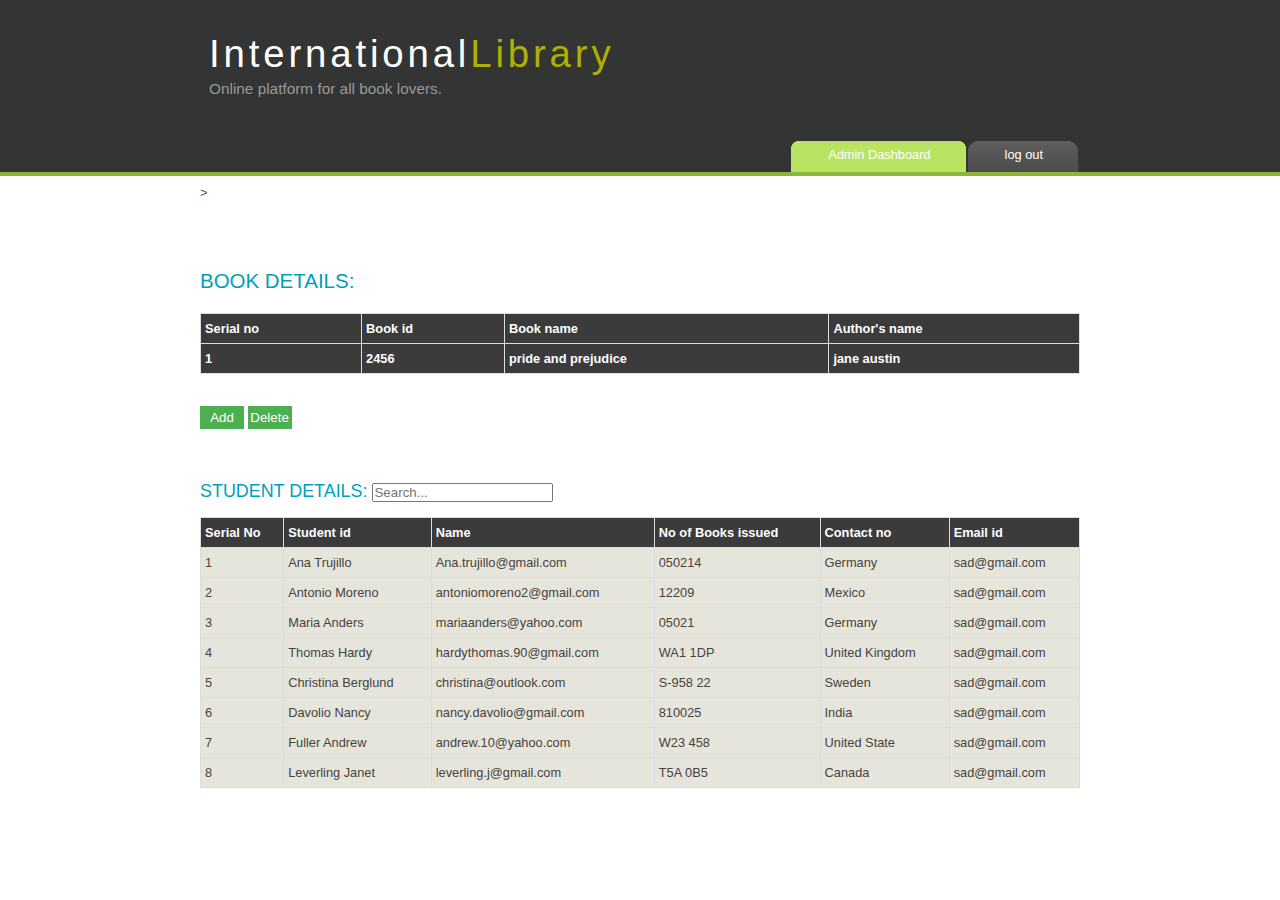
<file: simplestyle_banner/admin dashboard.html>
<!DOCTYPE HTML>
<html>
<head>
<title>International Library</title>
<meta name="description" content="website description" />
<meta name="keywords" content="website keywords, website keywords" />
<meta http-equiv="content-type" content="text/html; charset=windows-1252" />
<link rel="stylesheet" type="text/css" href="style/style.css" />
<script src="index.js"></script>
<head>

<link rel="stylesheet" href="https://cdnjs.cloudflare.com/ajax/libs/font-awesome/4.7.0/css/font-
awesome.min.css">
</head>
<body>
<div id="main">
<div id="header">
<div id="logo">
<div id="logo_text">
<!-- class="logo_colour", allows you to change the colour of the text -->
<h1><a href="index.html">International<span class="logo_colour">Library</span></a></h1>
<h2>Online platform for all book lovers.</h2>
</div>
</div>
<div id="menubar">
<ul id="menu">
<li class="selected"><a href="Admin Dashboard.html">Admin Dashboard</a></li>
<li><a href="admin login.html">log out</a></li>
</ul>
<br></br>
<br>></br>


<style>
table {
  font-family: arial, sans-serif;
  border-collapse: collapse;
  width: 100%;
}

td, th {
  border: 1px solid #dddddd;
  text-align: left;
  padding: 8px;
}

tr:nth-child(even) {
  background-color: #dddddd;
}
</style>
</head>
<body>
  <br></br>
  <br></br>
<h2>BOOK DETAILS:</h2>

<table id="myTable">
  <tr>
    <th>Serial no</th>
    <th>Book id</th>
    <th>Book name</th>
    <th>Author's name</th>
  </tr>
  <tr>
    <th>1</th>
    <th>2456</th>
    <th>pride and prejudice</th>
    <th>jane austin</th>
  </tr>
</table>
<button onclick="myCreateFunction()">Add</button>
<button onclick="myDeleteFunction()">Delete</button>
<br></br>
<br></br>
     <h3>
            <span>STUDENT DETAILS:</span>
            <input type="search" placeholder="Search..." class="form-control search-input" data-table="customers-list"/>
        </h3>
        <table class="table table-striped mt32 customers-list">
            <thead>
                <tr>
                    <th>Serial No</th>
                    <th>Student id</th>
                    <th>Name</th>
                    <th>No of Books issued</th>
                    <th>Contact no</th>
                    <th>Email id</th>
                </tr>
            </thead>
            <tbody>
                <tr>
                    <td>1</td>
                    <td>Ana Trujillo</td>
                    <td>Ana.trujillo@gmail.com</td>
                    <td>050214</td>
                    <td>Germany</td>
                    <td>sad@gmail.com</td>

                </tr>
                <tr>
                    <td>2</td>
                    <td>Antonio Moreno</td>
                    <td>antoniomoreno2@gmail.com</td>
                    <td>12209</td>
                    <td>Mexico</td>
                    <td>sad@gmail.com</td>
                </tr>
                <tr>
                    <td>3</td>
                    <td>Maria Anders</td>
                    <td>mariaanders@yahoo.com</td>
                    <td>05021</td>
                    <td>Germany</td>
                    <td>sad@gmail.com</td>
                </tr>
                <tr>
                    <td>4</td>
                    <td>Thomas Hardy</td>
                    <td>hardythomas.90@gmail.com</td>
                    <td>WA1 1DP</td>
                    <td>United Kingdom</td>
                    <td>sad@gmail.com</td>
                </tr>
                <tr>
                    <td>5</td>
                    <td>Christina Berglund</td>
                    <td>christina@outlook.com</td>
                    <td>S-958 22</td>
                    <td>Sweden</td>
                    <td>sad@gmail.com</td>
                </tr>
                <tr>
                    <td>6</td>
                    <td>Davolio Nancy</td>
                    <td>nancy.davolio@gmail.com</td>
                    <td>810025</td>
                    <td>India</td>
                    <td>sad@gmail.com</td>
                </tr>
                <tr>
                    <td>7</td>
                    <td>Fuller Andrew</td>
                    <td>andrew.10@yahoo.com</td>
                    <td>W23 458</td>
                    <td>United State</td>
                    <td>sad@gmail.com</td>
                </tr>
                <tr>
                    <td>8</td>
                    <td>Leverling Janet</td>
                    <td>leverling.j@gmail.com</td>
                    <td>T5A 0B5</td>
                    <td>Canada</td>
                    <td>sad@gmail.com</td>
                </tr>
            </tbody>
        </table>
    </div>
    <script>
        (function(document) {
            'use strict';

            var TableFilter = (function(myArray) {
                var search_input;

                function _onInputSearch(e) {
                    search_input = e.target;
                    var tables = document.getElementsByClassName(search_input.getAttribute('data-table'));
                    myArray.forEach.call(tables, function(table) {
                        myArray.forEach.call(table.tBodies, function(tbody) {
                            myArray.forEach.call(tbody.rows, function(row) {
                                var text_content = row.textContent.toLowerCase();
                                var search_val = search_input.value.toLowerCase();
                                row.style.display = text_content.indexOf(search_val) > -1 ? '' : 'none';
                            });
                        });
                    });
                }

                return {
                    init: function() {
                        var inputs = document.getElementsByClassName('search-input');
                        myArray.forEach.call(inputs, function(input) {
                            input.oninput = _onInputSearch;
                        });
                    }
                };
            })(Array.prototype);

            document.addEventListener('readystatechange', function() {
                if (document.readyState === 'complete') {
                    TableFilter.init();
                }
            });

        })(document);
        
    </script>

<script>
function myCreateFunction() {
  var table = document.getElementById("myTable");
  var row = table.insertRow(2);
  var cell1 = row.insertCell(0);
  var cell2 = row.insertCell(1);
  var cell3 = row.insertCell(2);
  var cell4 = row.insertCell(3);
  cell1.innerHTML = "2";
  cell2.innerHTML = "345";
  cell3.innerHTML = "hollow man";
  cell4.innerHTML = "ishaan gupta";
}

function myDeleteFunction() {
  document.getElementById("myTable").deleteRow(2);
}
</script>
</body>
</html>
</file>
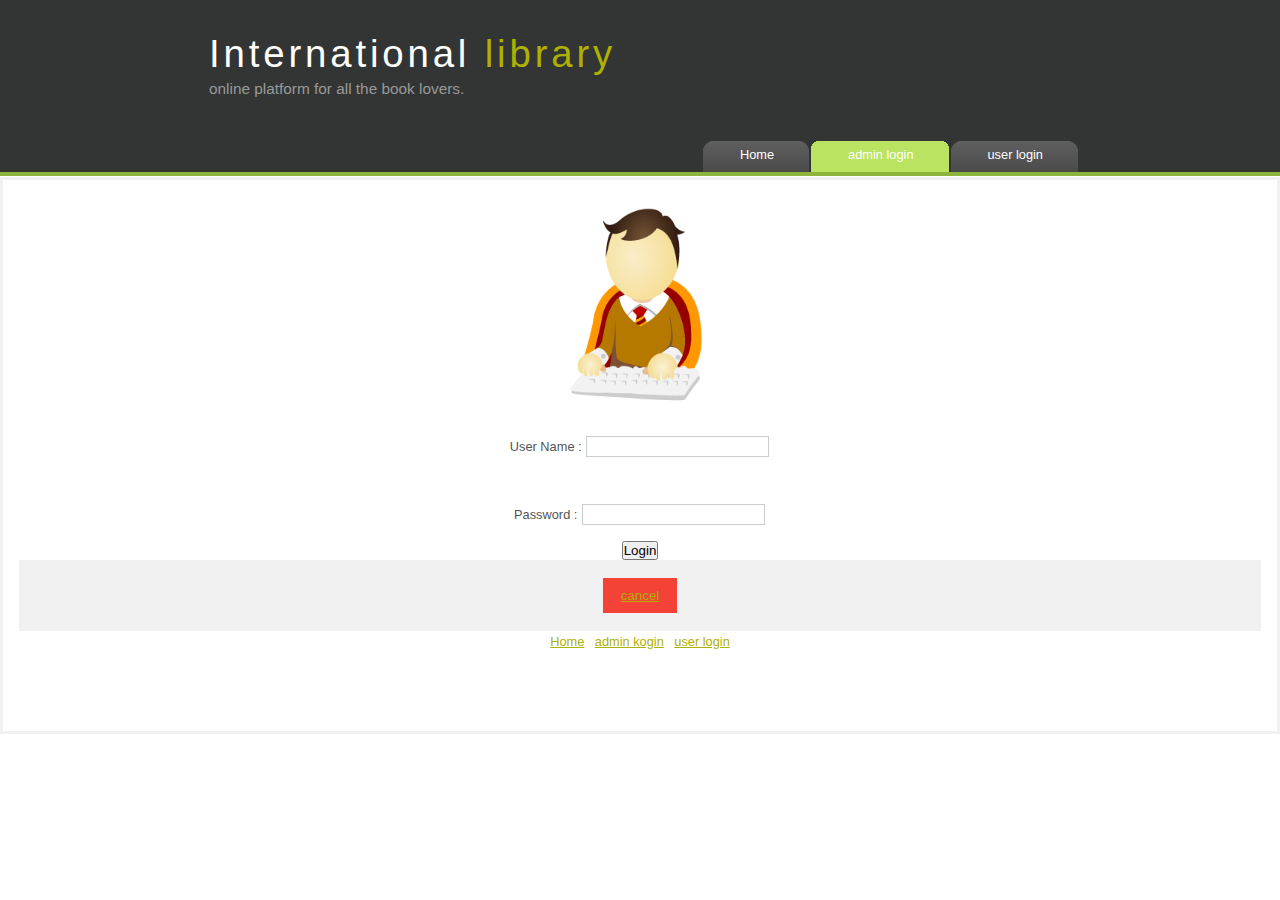
<file: simplestyle_banner/admin login.html>
<!DOCTYPE HTML>
<html>

<head>
  <title>International library</title>
  <meta name="description" content="website description" />
  <meta name="keywords" content="website keywords, website keywords" />
  <meta http-equiv="content-type" content="text/html; charset=windows-1252" />
  <link rel="stylesheet" type="text/css" href="style/style.css" />
  <script src="index.js"></script>
</head>

<body>
  <div id="main">
    <div id="header">
      <div id="logo">
        <div id="logo_text">
          <!-- class="logo_colour", allows you to change the colour of the text -->
          <h1><a href="index.html">International<span class="logo_colour"> library</span></a></h1>
          <h2>online platform for all the book lovers.</h2>
        </div>
      </div>
      <div id="menubar">
        <ul id="menu">
          <!-- put class="selected" in the li tag for the selected page - to highlight which page you're on -->
          <li><a href="index.html">Home</a></li>
          <li class="selected"><a href=adminlogin.html>admin login</a></li>
          <li><a href="user login.html">user login</a></li>
        </ul>
      </div>
    </div>
          <form action="action_page.php" method="post">
  <div class="imgcontainer">
    <img src="Manbrown2.png" width="200" height="200" alt="Avatar" class="avatar">
  </div>

  <div class="container">
    <label>User Name :</label>
<input type="text" name="username" id="username"/>
<br></br>
<br></br>
<label>Password :</label>
<input type="password" name="password" id="password"/>
<br></br>
<input type="button" value="Login" id="submit" onclick=" validate()"/>
  <div class="container" style="background-color:#f1f1f1">
    <button type="button" class="cancelbtn"><Cancel><a href="index.html">cancel</a></button>
  </div>
</form>


      <p><a href="index.html">Home</a> | <a href="admin login.html">admin kogin</a> | <a href="user login.html">user login</a> 
      <p>Copyright &copy; International library
    </div>
  </div>
</body>
</html>
</file>
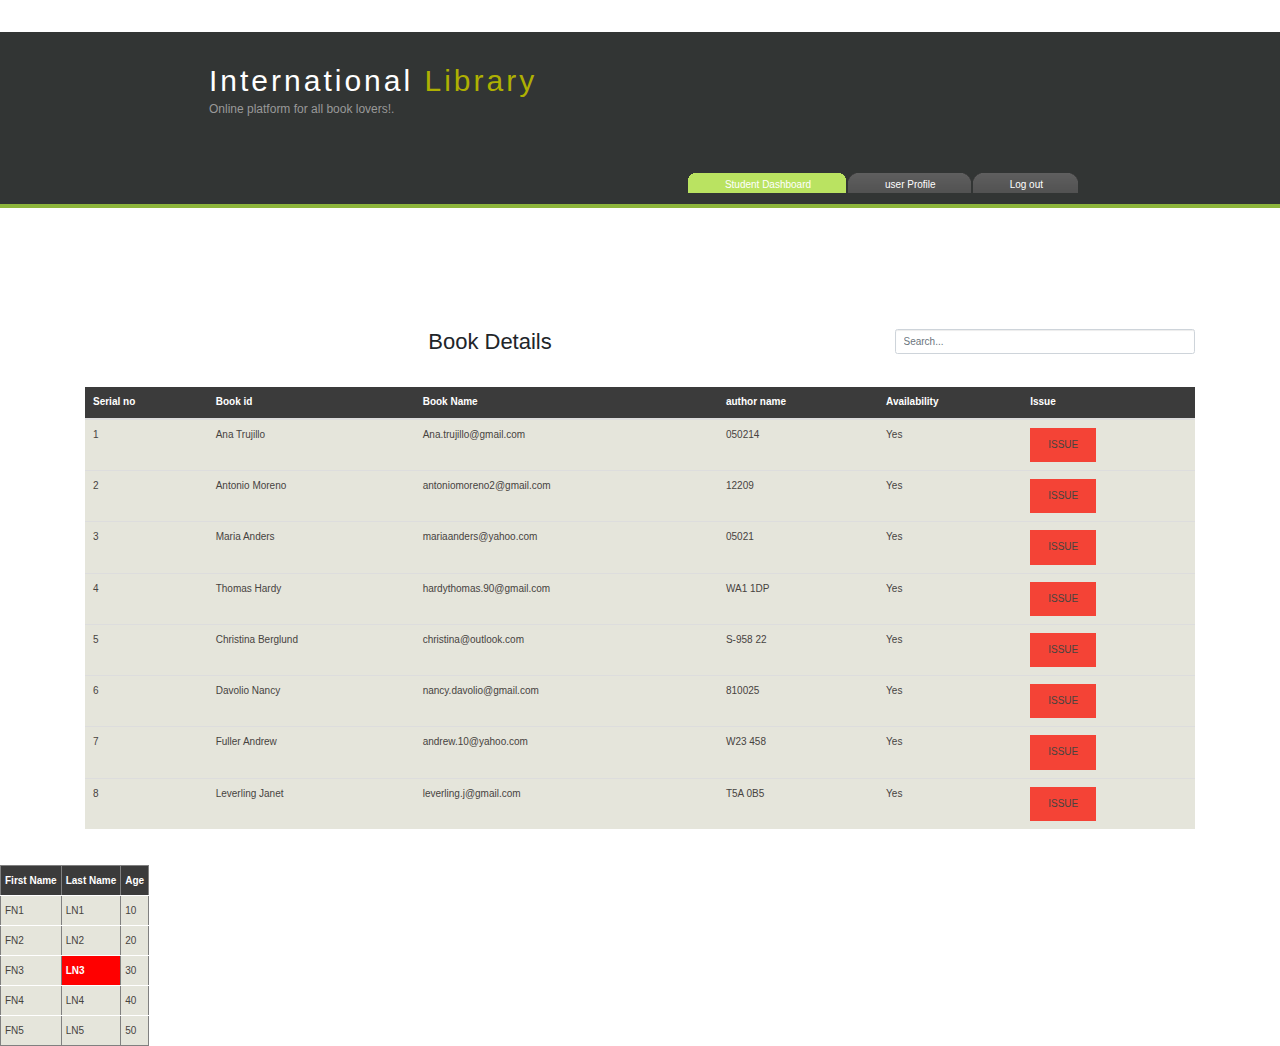
<file: simplestyle_banner/user dashboard.html>
<!DOCTYPE html>
<html lang="en-US">
<head>
     <title>International Library</title>
  <meta name="description" content="website description" />
  <meta name="keywords" content="website keywords, website keywords" />
  <meta http-equiv="content-type" content="text/html; charset=windows-1252" />
  <link rel="stylesheet" type="text/css" href="style/style.css" />
  <script src="index.js"></script>
  <meta charset="utf-8">
  <meta name="viewport" content="width=device-width, initial-scale=1">
  <link rel="stylesheet" href="https://maxcdn.bootstrapcdn.com/bootstrap/3.4.1/css/bootstrap.min.css">
  <script src="https://ajax.googleapis.com/ajax/libs/jquery/3.5.1/jquery.min.js"></script>
  <script src="https://maxcdn.bootstrapcdn.com/bootstrap/3.4.1/js/bootstrap.min.js"></script>
    <link href="https://cdnjs.cloudflare.com/ajax/libs/twitter-bootstrap/4.3.1/css/bootstrap.min.css" rel="stylesheet">
    <style type="text/css">
        h3 span {
            font-size: 22px;
        }
        h3 input.search-input {
            width: 300px;
            margin-left: auto;
            float: right
        }
        .mt32 {
            margin-top: 32px;
        }
    </style>
</head>
<body class="mt32">
<div id="main">
    <div id="header">
      <div id="logo">
        <div id="logo_text">
          <!-- class="logo_colour", allows you to change the colour of the text -->
          <h1><a href="index.html">International <span class="logo_colour">Library</span></a></h1>
          <h2>Online platform for all book lovers!.</h2>
        </div>
      </div>
      <div id="menubar">
        <ul id="menu">
          <li class="selected"><a href="Student Dashboard.html">Student Dashboard</a></li>
           <li><a href="user profile.html">user Profile</a></li>
           <li><a href="user login.html">Log out</a></li>
        </ul> 
     </div>
     <br></br>
     <br></br>
     <br></br>
    <div class="container">
        <h3>
            <span>Book Details</span>
            <input type="search" placeholder="Search..." class="form-control search-input" data-table="customers-list"/>
        </h3>
        <table id="table" class="table table-striped mt32 customers-list" >
            <thead>
                <tr>
                    <th>Serial no</th>
                    <th>Book id</th>
                    <th>Book Name</th>
                    <th>author name</th>
                    <th>Availability</th>
                    <th>Issue</th>

                </tr>
            </thead>
            <tbody>
                <tr>
                    <td>1</td>
                    <td>Ana Trujillo</td>
                    <td>Ana.trujillo@gmail.com</td>
                    <td>050214</td>
                    <td>Yes</td>
                      <td><button type="button" class="cancelbtn">ISSUE</button></td>

                </tr>
                <tr>
                    <td>2</td>
                    <td>Antonio Moreno</td>
                    <td>antoniomoreno2@gmail.com</td>
                    <td>12209</td>
                    <td>Yes</td>
                      <td><button type="button" class="cancelbtn">ISSUE</button></td>
            
                </tr>
                <tr>
                    <td>3</td>
                    <td>Maria Anders</td>
                    <td>mariaanders@yahoo.com</td>
                    <td>05021</td>
                    <td>Yes</td>
                      <td><button type="button" class="cancelbtn">ISSUE</button></td>
                </tr>
                <tr>
                    <td>4</td>
                    <td>Thomas Hardy</td>
                    <td>hardythomas.90@gmail.com</td>
                    <td>WA1 1DP</td>
                    <td>Yes</td>
                    <td><button type="button" class="cancelbtn">ISSUE</button></td>
                </tr>
                <tr>
                    <td>5</td>
                    <td>Christina Berglund</td>
                    <td>christina@outlook.com</td>
                    <td>S-958 22</td>
                    <td>Yes</td>
                      <td><button type="button" class="cancelbtn">ISSUE</button></td>
                </tr>
                <tr>
                    <td>6</td>
                    <td>Davolio Nancy</td>
                    <td>nancy.davolio@gmail.com</td>
                    <td>810025</td>
                    <td>Yes</td>
                      <td><button type="button" class="cancelbtn">ISSUE</button></td>
                </tr>
                <tr>
                    <td>7</td>
                    <td>Fuller Andrew</td>
                    <td>andrew.10@yahoo.com</td>
                    <td>W23 458</td>
                    <td>Yes</td>
                     <td><button type="button" class="cancelbtn">ISSUE</button></td>
                </tr>
                <tr>
                    <td>8</td>
                    <td>Leverling Janet</td>
                    <td>leverling.j@gmail.com</td>
                    <td>T5A 0B5</td>
                    <td>Yes</td>
                    <td><button type="button" class="cancelbtn">ISSUE</button></td>
                </tr>
            </tbody>
        </table>
    </div>
        <style>
            td:hover{background-color:#ddd;;cursor: pointer}
            .selected{background-color: red;color: #fff;font-weight: bold}
        </style>
    </head>
    <body>
       
        <table id="table" border="1">
            <tr>
                <th>First Name</th>
                <th>Last Name</th>
                <th>Age</th>
            </tr>
            
            <tr>
                <td>FN1</td>
                <td>LN1</td>
                <td>10</td>
            </tr>
            
            <tr>
                <td>FN2</td>
                <td>LN2</td>
                <td>20</td>
            </tr>
            
            <tr>
                <td>FN3</td>
                <td class="selected">LN3</td>
                <td>30</td>
            </tr>
            
            <tr>
                <td>FN4</td>
                <td>LN4</td>
                <td>40</td>
            </tr>
            
            <tr>
                <td>FN5</td>
                <td>LN5</td>
                <td>50</td>
            </tr>
        </table>
        
        <script>
            
            var table = document.getElementById("table"),rIndex,cIndex;
            
            // table rows
            for(var i = 1; i < table.rows.length; i++)
            {
                // row cells
                for(var j = 0; j < table.rows[i].cells.length; j++)
                {
                    table.rows[i].cells[j].onclick = function()
                    {
                        rIndex = this.parentElement.rowIndex;
                        cIndex = this.cellIndex+1;
                        console.log("Row : "+rIndex+" , Cell : "+cIndex);
                    };
                }
            }
            
        </script>
    <script>
        (function(document) {
            'use strict';

            var TableFilter = (function(myArray) {
                var search_input;

                function _onInputSearch(e) {
                    search_input = e.target;
                    var tables = document.getElementsByClassName(search_input.getAttribute('data-table'));
                    myArray.forEach.call(tables, function(table) {
                        myArray.forEach.call(table.tBodies, function(tbody) {
                            myArray.forEach.call(tbody.rows, function(row) {
                                var text_content = row.textContent.toLowerCase();
                                var search_val = search_input.value.toLowerCase();
                                row.style.display = text_content.indexOf(search_val) > -1 ? '' : 'none';
                            });
                        });
                    });
                }

                return {
                    init: function() {
                        var inputs = document.getElementsByClassName('search-input');
                        myArray.forEach.call(inputs, function(input) {
                            input.oninput = _onInputSearch;
                        });
                    }
                };
            })(Array.prototype);

            document.addEventListener('readystatechange', function() {
                if (document.readyState === 'complete') {
                    TableFilter.init();
                }
            });

        })(document);

    </script>

</body>
</html>
</file>
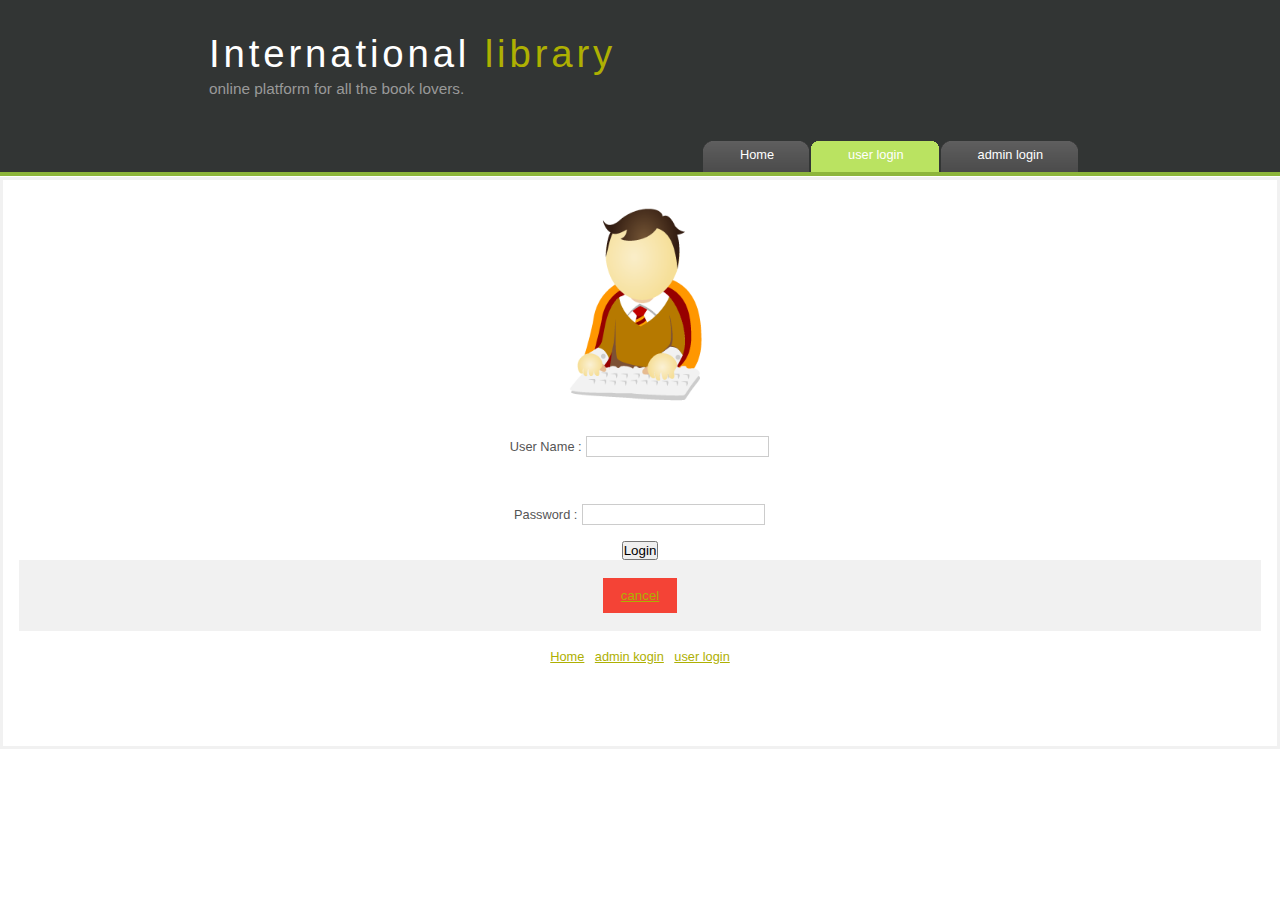
<file: simplestyle_banner/user login.html>
<!DOCTYPE HTML>
<html>

<head>
  <title>International library</title>
  <meta name="description" content="website description" />
  <meta name="keywords" content="website keywords, website keywords" />
  <meta http-equiv="content-type" content="text/html; charset=windows-1252" />
  <link rel="stylesheet" type="text/css" href="style/style.css" />
  <script src="index.js"></script>
  
</head>

<body>
  <div id="main">
    <div id="header">
      <div id="logo">
        <div id="logo_text">
          <!-- class="logo_colour", allows you to change the colour of the text -->
          <h1><a href="index.html">International<span class="logo_colour"> library</span></a></h1>
          <h2>online platform for all the book lovers.</h2>
        </div>
      </div>


      <div id="menubar">
        <ul id="menu">
          <!-- put class="selected" in the li tag for the selected page - to highlight which page you're on -->
          <li><a href="index.html">Home</a></li>
          <li class="selected"><a href=userlogin.html>user login</a></li>
          <li><a href="admin login.html">admin login</a></li>
        </ul>
      </div>
    </div>
          <form action="action_page.php" method="post">
              <div class="imgcontainer">
    <img src="Manbrown2.png" width="200" height="200" alt="Avatar" class="avatar">
  </div>

<div class="container">
    <label>User Name :</label>
<input type="text" name="username" id="username"/>
<br></br>
<br></br>
<label>Password :</label>
<input type="password" name="password" id="password"/>
<br></br>
<input type="button" value="Login" id="submit" onclick=" studentvalidate()"/>
  <div class="container" style="background-color:#f1f1f1">
    <button type="button" class="cancelbtn"><Cancel><a href="index.html">cancel</a></button>
  </div>
</br>
</form>


      <p><a href="index.html">Home</a> | <a href="admin login.html">admin kogin</a> | <a href="user login.html">user login</a></p>
      <p>Copyright &copy; International library
    </div>
  </div>
</body>
</html>
</file>
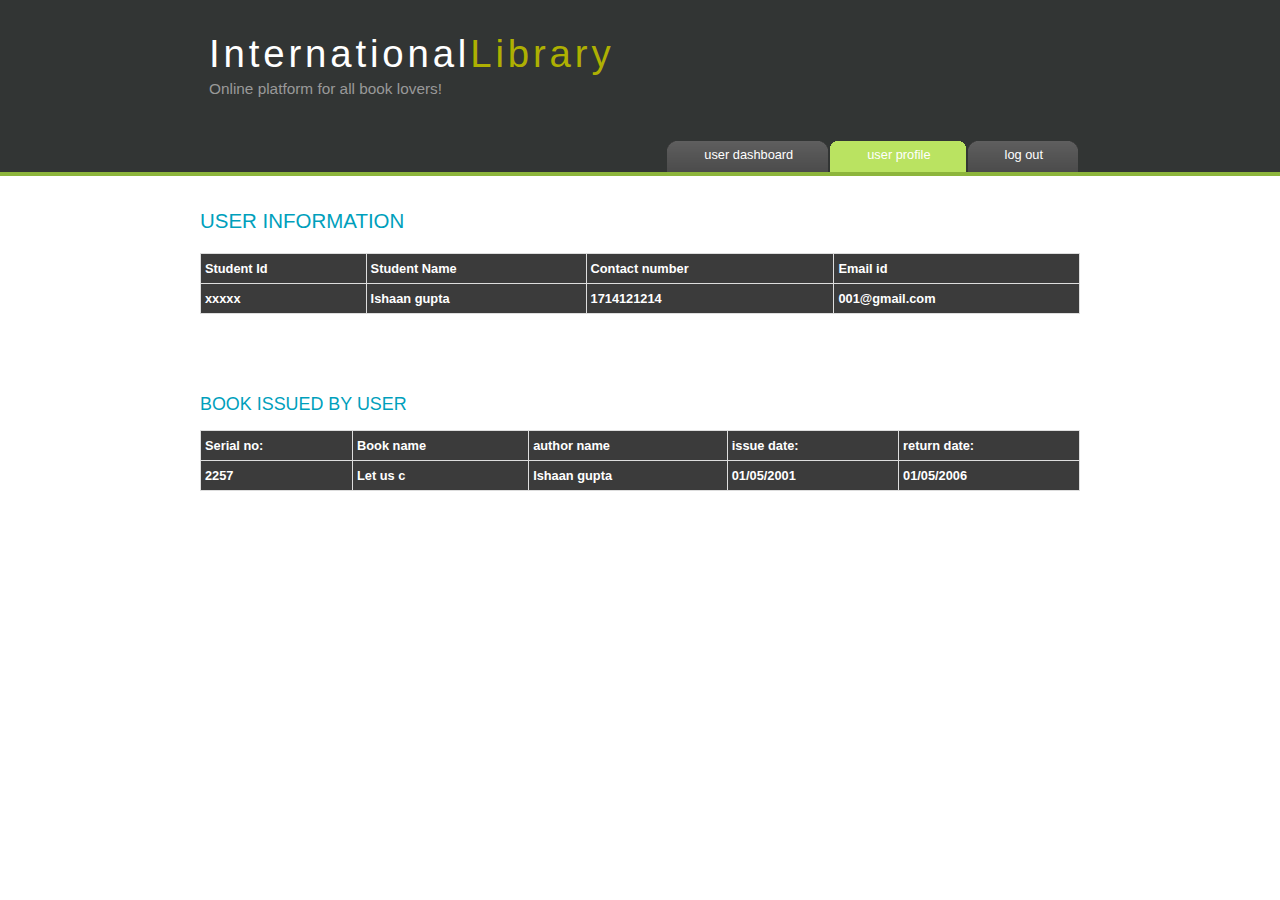
<file: simplestyle_banner/user profile.html>
<!DOCTYPE HTML>
<html>

<head>
  <title>International Library</title>
  <meta name="description" content="website description" />
  <meta name="keywords" content="website keywords, website keywords" />
  <meta http-equiv="content-type" content="text/html; charset=windows-1252" />
  <link rel="stylesheet" type="text/css" href="style/style.css" />
</head>

<body>
  <div id="main">
    <div id="header">
      <div id="logo">
        <div id="logo_text">
          <!-- class="logo_colour", allows you to change the colour of the text -->
          <h1><a href="index.html">International<span class="logo_colour">Library</span></a></h1>
          <h2>Online platform for all book lovers!</h2>
        </div>
      </div>
      <div id="menubar">
        <ul id="menu">
          <!-- put class="selected" in the li tag for the selected page - to highlight which page you're on -->
          <li><a href="user dashboard.html">user dashboard</a></li>
          <li class="selected"><a href="user profile.html">user profile</a></li>
          <li><a href="user login.html">log out</a></li>
        </ul>
        <style>
table {
  font-family: arial, sans-serif;
  border-collapse: collapse;
  width: 100%;
}

td, th {
  border: 1px solid #dddddd;
  text-align: left;
  padding: 8px;
}

tr:nth-child(even) {
  background-color: #dddddd;
}
</style>
</head>
<body>
  <br></br>
  <br></br>
<h2>USER INFORMATION</h2>

<table>
  <tr>
    <th>Student Id</th>
    <th>Student Name</th>
    <th>Contact number</th>
    <th>Email id</th>
  </tr>
  <tr>
    <th>xxxxx</th>
    <th>Ishaan gupta</th>
    <th>1714121214</th>
    <th>001@gmail.com</th>
  </tr>
</table>
<br></br>
<be></br>
  <h3>BOOK ISSUED BY USER</h3>
<table>
  <tr>
    <th>Serial no:</th>
    <th>Book name</th>
    <th>author name</th>
    <th>issue date:</th>
    <th>return date:</th>
  </tr>
  <tr>
    <th>2257</th>
    <th>Let us c</th>
    <th>Ishaan gupta</th>
    <th>01/05/2001</th>
    <th>01/05/2006</th>
  </tr>
</table>
      </div>
    </div>
 
</body>
</html>
</file>
<file: simplestyle_banner/style/style.css>
html
{ height: 100%;}
#grad1 {
  height: 100%;
  background-color: grey; /* For browsers that do not support gradients */
  background-image: linear-gradient(#323534,#323534 );
}

*
{ margin: 0;
  padding: 0;}

body
{ font: normal .80em 'trebuchet ms', arial, sans-serif;
  background: #FFF;
  color: #555;}

p
{ padding: 0 0 20px 0;
  line-height: 1.7em;
  color: white;
}

img
{ border: 0;}

h1, h2, h3, h4, h5, h6 
{ color: #362C20;
  letter-spacing: 0em;
  padding: 0 0 5px 0;}

h1, h2, h3
{ font: normal 170% 'century gothic', arial;
  margin: 0 0 15px 0;
  padding: 15px 0 5px 0;
  color: #009FBC;}

h2
{ font-size: 160%;
  padding: 9px 0 5px 0;
  color: #009FBC;}

h3
{ font-size: 140%;
  padding: 5px 0 0 0;}

h4, h6
{ color: #009FBC;
  padding: 0 0 5px 0;
  font: normal 110% arial;
  text-transform: uppercase;}

h5, h6
{ color: #888;
  font: normal 95% arial;
  letter-spacing: normal;
  padding: 0 0 15px 0;}

a, a:hover
{ outline: none;
  text-decoration: underline;
  color: #AEB002;}

a:hover
{ text-decoration: none;}

blockquote
{ margin: 20px 0; 
  padding: 10px 20px 0 20px;
  border: 1px solid #E5E5DB;
  background: #FFF;}

ul
{ margin: 2px 0 22px 17px;}

ul li
{ list-style-type: circle;
  margin: 0 0 6px 0; 
  padding: 0 0 4px 5px;
  line-height: 1.5em;
  color: white;
}

ol
{ margin: 8px 0 22px 20px;}

ol li
{ margin: 0 0 11px 0;}

.left
{ float: left;
  width: auto;
  margin-right: 10px;}

.right
{ float: right; 
  width: auto;
  margin-left: 10px;}

.center
{ display: block;
  text-align: center;
  margin: 20px auto;}

#main, #logo, #menubar, #site_content, #footer
{ margin-left: auto; 
  margin-right: auto;
}

#header
{ background: #323534 url(back.png) repeat-x;
  height: 177px;}
  
#banner
{  background: transparent url(banner.jpg) no-repeat;
  width: 860px;
  height: 180px;
  margin-bottom: 20px;
  border: 10px solid #DDD;
  background color:grey;
}

#logo
{ width: 880px;
  position: relative;
  height: 140px;
  background: transparent;}

#logo #logo_text 
{ position: absolute; 
  top: 10px;
  left: 0;}

#logo h1, #logo h2
{ font: normal 300% 'century gothic', arial, sans-serif;
  border-bottom: 0;
  text-transform: none;
  margin: 0 0 0 9px;}

#logo_text h1, #logo_text h1 a, #logo_text h1 a:hover 
{ padding: 22px 0 0 0;
  color: #FFF;
  letter-spacing: 0.1em;
  text-decoration: none;}

#logo_text h1 a .logo_colour
{ color: #AEB002;}

#logo_text a:hover .logo_colour
{ color: black;}

#logo_text h2
{ font-size: 120%;
  padding: 4px 0 0 0;
  color: #999;}

#menubar
{ width: 880px;
  height: 46px;} 

ul#menu
{ float: right;
  margin: 0;}

ul#menu li
{ float: left;
  padding: 0 0 0 9px;
  list-style: none;
  margin: 1px 2px 0 0;
  background: #5A5A5A url(tab.png) no-repeat 0 0;}

ul#menu li a
{ font: normal 100% 'trebuchet ms', sans-serif;
  display: block; 
  float: left; 
  height: 20px;
  padding: 6px 35px 5px 28px;
  text-align: center;
  color: #FFF;
  text-decoration: none;
  background: #5A5A5A url(tab.png) no-repeat 100% 0;} 

ul#menu li.selected a
{ height: 20px;
  padding: 6px 35px 5px 28px;}

ul#menu li.selected
{ margin: 1px 2px 0 0;
  background: #00C6F0 url(tab_selected.png) no-repeat 0 0;}

ul#menu li.selected a, ul#menu li.selected a:hover
{ background: #00C6F0 url(tab_selected.png) no-repeat 100% 0;
  color: #FFF;}

ul#menu li a:hover
{ color: #E4EC04;}

#site_content
{ width: 880px;
  overflow: hidden;
  margin: 20px auto 0 auto;
  padding: 0 0 10px 0;} 

#sidebar_container
{ float: right;
  width: 224px;}

.sidebar_top
{ width: 222px;
  height: 14px;
  background: transparent url(side_top.png) no-repeat;
}

.sidebar_base
{ width: 222px;
  height: 14px;
  background: url(side_base.png) no-repeat;}

.sidebar
{ float: right;
  width: 222px;
  padding: 0;
  margin: 0 0 16px 0;}

.sidebar_item
{ background: url(side_back.png) repeat-y;
  padding: 0 15px;
  width: 192px;}

.sidebar li a.selected
{ color: #444;} 

.sidebar ul
{ margin: 0;} 

#content
{ text-align: left;
  width: 620px;
  padding: 0 0 0 5px;
  float: left;}
  
#content ul
{ margin: 2px 0 22px 0px;}

#content ul li, .sidebar ul li
{ list-style-type: none;
  background: url(bullet.png) no-repeat;
  margin: 0 0 0 0; 
  padding: 0 0 4px 25px;
  line-height: 1.5em;}

#footer
{ width: 100%;
  font-family: 'trebuchet ms', sans-serif;
  font-size: 100%;
  height: 80px;
  padding: 28px 0 5px 0;
  text-align: center; 
  background: #3B3939 url(footer.png) repeat-x;
  color: #A8AA94;}

#footer p
{ line-height: 1.7em;
  padding: 0 0 10px 0;}

#footer a
{ color: #A8AA94;
  text-decoration: none;}

#footer a:hover
{ color: #FFF;
  text-decoration: none;}

.search
{ color: #5D5D5D; 
  border: 1px solid #BBB; 
  width: 134px; 
  padding: 4px; 
  font: 100% arial, sans-serif;}


.separator
{ width: 100%;
  height: 0;
  border-top: 1px solid #D9D5CF;
  border-bottom: 1px solid #FFF;
  margin: 0 0 20px 0;}
  
table
{ margin: 10px 0 30px 0;}

table tr th, table tr td
{ background: #3B3B3B;
  color: #FFF;
  padding: 7px 4px;
  text-align: left;}
  
table tr td
{ background: #E5E5DB;
  color: #47433F;
  border-top: 1px solid #FFF;}

/* Bordered form */
form {
  border: 3px solid #f1f1f1;
}

/* Full-width inputs */
input[type=text], input[type=password] {
  width: 5fr;
  padding: 2px 2px;
  margin: 1px 1px;
  display: inline-block;
  border: 1px solid #ccc;
  box-sizing: border-box;
}

/* Set a style for all buttons */
button {
  background-color: #4CAF50;
  color: white;
  padding: 4px 2px;
  margin: 2px 0;
  border: none;
  cursor: pointer;
  width: 5%;
  text-align: center;
}

/* Add a hover effect for buttons */
button:hover {
  opacity: 0.8;
}

/* Extra style for the cancel button (red) */
.cancelbtn {
  width: auto;
  padding: 10px 18px;
  background-color: #f44336;
}

/* Center the avatar image inside this container */
.imgcontainer {
  text-align: center;
  margin: 24px 0 12px 0;
}

/* Avatar image */
img.avatar {
  width: 15%;
  border-radius: 20%;
}

/* Add padding to containers */
.container {
  text-align: center;
  padding: 16px;
}

/* Change styles for span and cancel button on extra small screens */
@media screen and (max-width: 300px) {
  span.psw {
    display: block;
    float: none;
  }
  .cancelbtn {
    width: 100%;
  }
  <style>
* {box-sizing: border-box;}

body {
  margin: 0;
  font-family: Arial, Helvetica, sans-serif;
}

.topnav {
  overflow: hidden;
  background-color: #e9e9e9;
}

.topnav a {
  float: left;
  display: block;
  color: black;
  text-align: center;
  padding: 14px 16px;
  text-decoration: none;
  font-size: 17px;
}

.topnav a:hover {
  background-color: #ddd;
  color: black;
}

.topnav a.active {
  background-color: #2196F3;
  color: white;
}

.topnav .search-container {
  float: right;
}

.topnav input[type=text] {
  padding: 6px;
  margin-top: 8px;
  font-size: 17px;
  border: none;
}

.topnav .search-container button {
  float: right;
  padding: 6px 10px;
  margin-top: 8px;
  margin-right: 16px;
  background: #ddd;
  font-size: 17px;
  border: none;
  cursor: pointer;
}

.topnav .search-container button:hover {
  background: #ccc;
}

@media screen and (max-width: 600px) {
  .topnav .search-container {
    float: none;
  }
  .topnav a, .topnav input[type=text], .topnav .search-container button {
    float: none;
    display: block;
    text-align: left;
    width: 100%;
    margin: 0;
    padding: 14px;
  }
  .topnav input[type=text] {
    border: 1px solid #ccc;  
  }
}
</style>
}
</file>
